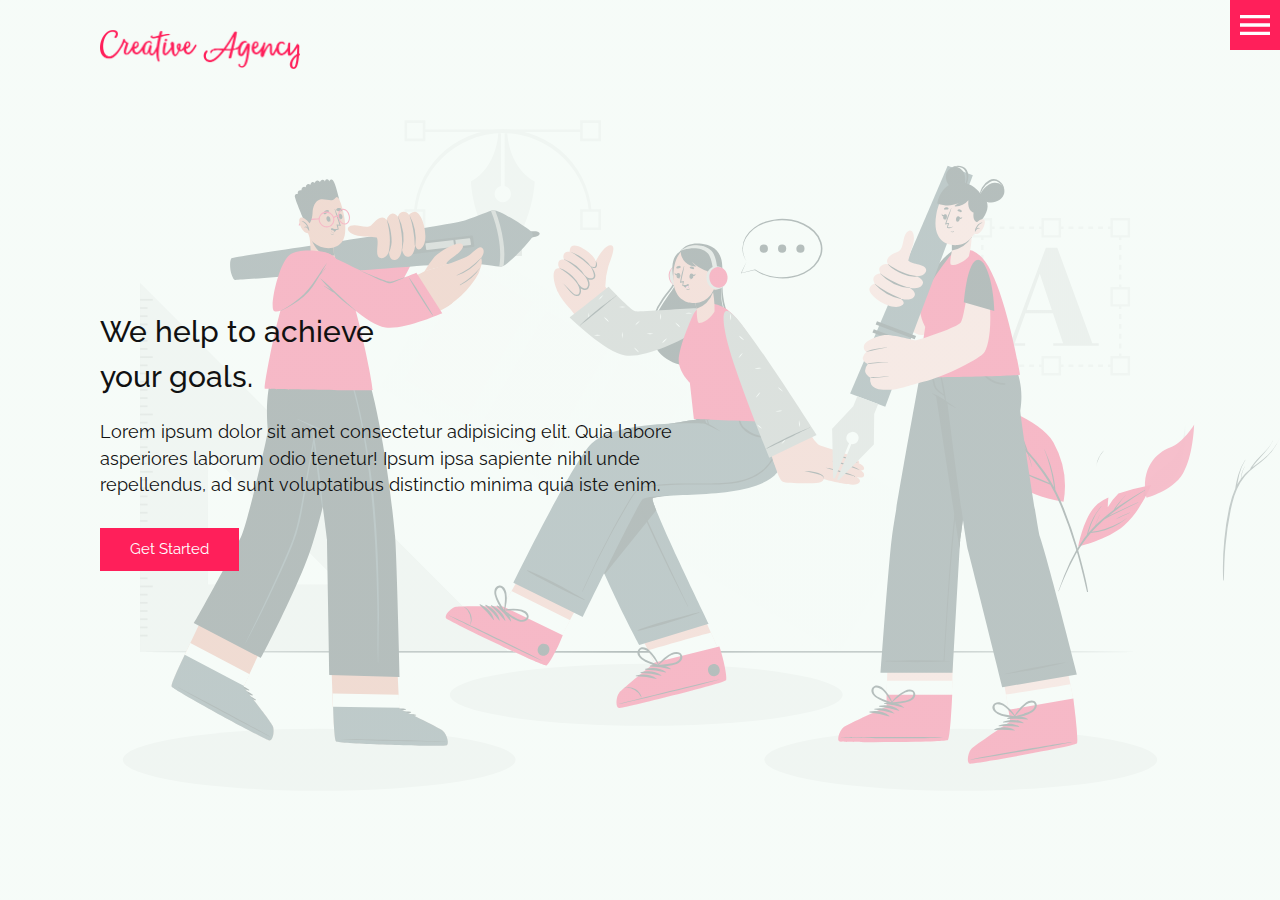
<file: index.html>
<!DOCTYPE html>
<html lang="en">
  <head>
    <meta charset="UTF-8" />
    <meta http-equiv="X-UA-Compatible" content="IE=edge" />
    <meta name="viewport" content="width=device-width, initial-scale=1.0" />
    <link rel="stylesheet" href="css/main.css" />
    <title>Creative Agency</title>
  </head>
  <body class="animated-bg">
    <!-- Header -->
    <header class="header">
      <div class="header__logo">
        <img src="images/logo.svg" alt="logo" />
      </div>
      <div class="toggle"></div>
      <div class="navigation">
        <ul class="navigation__list">
          <li class="navigation__item">
            <a class="navigation__link" href="index.html">Home</a>
          </li>
          <li class="navigation__item">
            <a class="navigation__link" href="services.html">Services</a>
          </li>
          <li class="navigation__item">
            <a class="navigation__link" href="work.html">Work</a>
          </li>
          <li class="navigation__item">
            <a class="navigation__link" href="contact.html">Contact</a>
          </li>
        </ul>

        <div class="header__social-bar">
          <ul class="navigation__list">
            <li class="navigation__item">
              <a class="navigation__link" href="https://facebook.com">
                <svg class="navigation__icon">
                  <use xlink:href="images/sprite.svg#facebook"></use>
                </svg>
              </a>
            </li>
            <li class="navigation__item">
              <a class="navigation__link" href="https://instagram.com">
                <svg class="navigation__icon">
                  <use xlink:href="images/sprite.svg#instagram"></use>
                </svg>
              </a>
            </li>
            <li class="navigation__item">
              <a class="navigation__link" href="https://twitter.com">
                <svg class="navigation__icon">
                  <use xlink:href="images/sprite.svg#twitter"></use>
                </svg>
              </a>
            </li>
          </ul>
          <a
            href="mailto:you@email.com"
            class="navigation__link navigation__link--email-icon"
          >
            <svg class="navigation__icon">
              <use
                xlink:href="images/sprite.svg#alternate_email_black_24dp"
              ></use>
            </svg>
          </a>
        </div>
      </div>
    </header>

    <!-- Section -->
    <section class="section">
      <div class="section__content">
        <h1 class="heading-1">
          We help to achieve <br />
          your goals.
        </h1>
        <p class="paragraph">
          Lorem ipsum dolor sit amet consectetur adipisicing elit. Quia labore
          asperiores laborum odio tenetur! Ipsum ipsa sapiente nihil unde
          repellendus, ad sunt voluptatibus distinctio minima quia iste enim.
        </p>
        <a href="contact.html" class="btn">Get Started</a>
      </div>
    </section>
    <script src="js/script.js"></script>
    <script type="text/javascript">
      document.addEventListener('DOMContentLoaded', function () {
        window.setTimeout(
          document.querySelector('svg').classList.add('animated'),
          1000
        );
      });
    </script>
  </body>
</html>
</file>
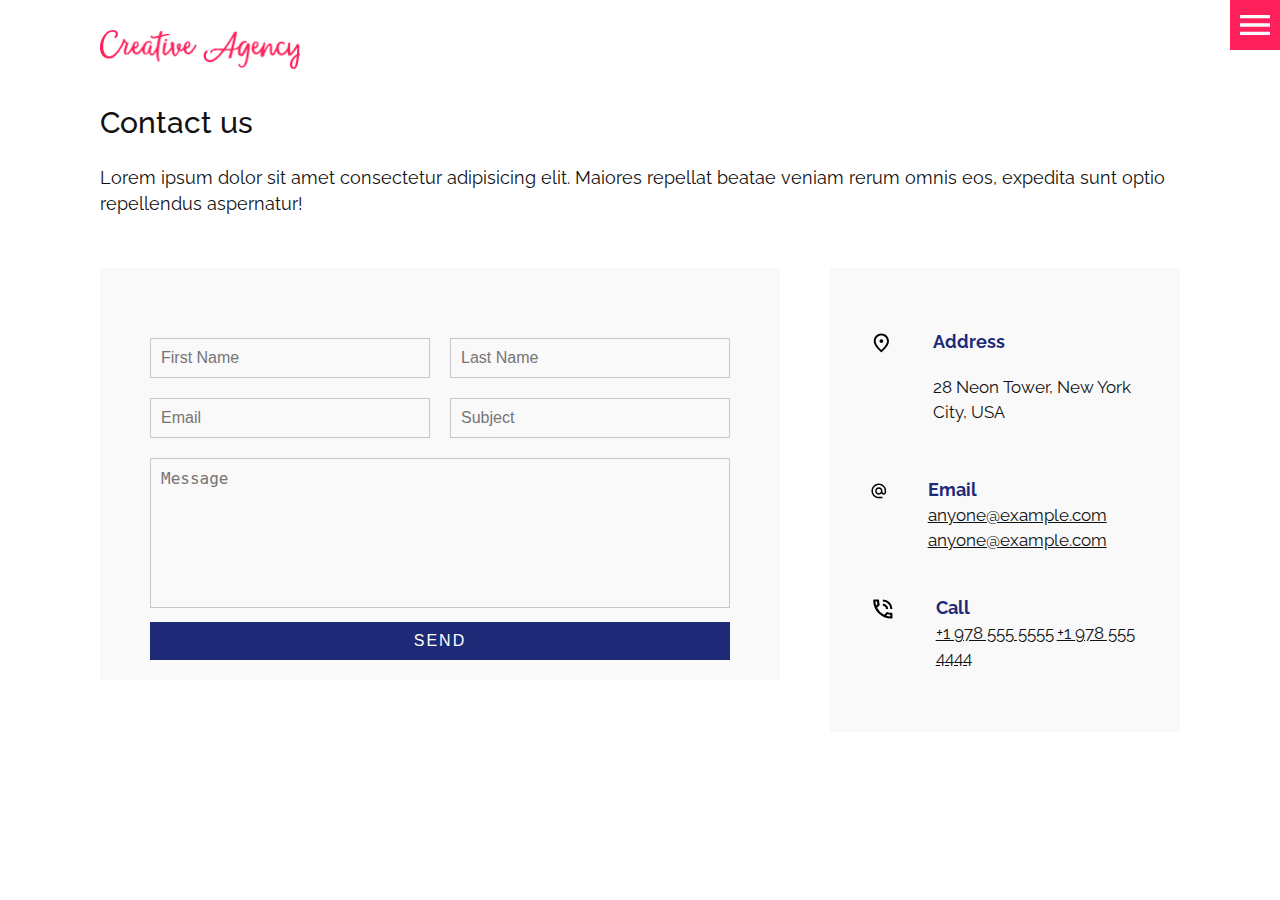
<file: contact.html>
<!DOCTYPE html>
<html lang="en">
  <head>
    <meta charset="UTF-8" />
    <meta http-equiv="X-UA-Compatible" content="IE=edge" />
    <meta name="viewport" content="width=device-width, initial-scale=1.0" />
    <link rel="stylesheet" href="css/main.css" />
    <title>Creative Agency | Services</title>
  </head>
  <body>
    <!-- Header -->
    <header class="header">
      <div class="header__logo">
        <img src="images/logo.svg" alt="logo" />
      </div>
      <div class="toggle"></div>
      <div class="navigation">
        <ul class="navigation__list">
          <li class="navigation__item">
            <a class="navigation__link" href="index.html">Home</a>
          </li>
          <li class="navigation__item">
            <a class="navigation__link" href="services.html">Services</a>
          </li>
          <li class="navigation__item">
            <a class="navigation__link" href="work.html">Work</a>
          </li>
          <li class="navigation__item">
            <a class="navigation__link" href="contact.html">Contact</a>
          </li>
        </ul>

        <div class="header__social-bar">
          <ul class="navigation__list">
            <li class="navigation__item">
              <a class="navigation__link" href="https://facebook.com">
                <svg class="navigation__icon">
                  <use xlink:href="images/sprite.svg#facebook"></use>
                </svg>
              </a>
            </li>
            <li class="navigation__item">
              <a class="navigation__link" href="https://instagram.com">
                <svg class="navigation__icon">
                  <use xlink:href="images/sprite.svg#instagram"></use>
                </svg>
              </a>
            </li>
            <li class="navigation__item">
              <a class="navigation__link" href="https://twitter.com">
                <svg class="navigation__icon">
                  <use xlink:href="images/sprite.svg#twitter"></use>
                </svg>
              </a>
            </li>
          </ul>
          <a
            href="mailto:you@email.com"
            class="navigation__link navigation__link--email-icon"
          >
            <svg class="navigation__icon">
              <use
                xlink:href="images/sprite.svg#alternate_email_black_24dp"
              ></use>
            </svg>
          </a>
        </div>
      </div>
    </header>

    <!-- Section -->
    <section class="section section-flex-column">
      <div class="section-contact">
        <div class="section-contact__title">
          <h1 class="heading-1">Contact us</h1>
          <p class="paragraph">
            Lorem ipsum dolor sit amet consectetur adipisicing elit. Maiores
            repellat beatae veniam rerum omnis eos, expedita sunt optio
            repellendus aspernatur!
          </p>
        </div>
        <div class="contact">
          <div class="contact__form">
            <form>
              <div class="row">
                <div class="input50">
                  <input type="text" placeholder="First Name" />
                </div>
                <div class="input50">
                  <input type="text" placeholder="Last Name" />
                </div>
              </div>
              <div class="row">
                <div class="input50">
                  <input type="text" placeholder="Email" />
                </div>
                <div class="input50">
                  <input type="text" placeholder="Subject" />
                </div>
              </div>
              <div class="row">
                <div class="input100">
                  <textarea placeholder="Message"></textarea>
                </div>
              </div>
              <div class="row">
                <div class="input100">
                  <input type="submit" value="Send" />
                </div>
              </div>
            </form>
          </div>
          <div class="contact__info">
            <div class="contact__info-box">
              <svg class="contact__info-icon">
                <use xlink:href="images/sprite.svg#place_black_24dp"></use>
              </svg>
              <div class="contact__info-details">
                <h4>Address</h4>
                <p class="paragraph">28 Neon Tower, New York City, USA</p>
              </div>
            </div>
            <div class="contact__info-box">
              <svg class="contact__info-icon">
                <use
                  xlink:href="images/sprite.svg#alternate_email_black_24dp"
                ></use>
              </svg>
              <div class="contact__info-details">
                <h4>Email</h4>
                <a href="mailto:anyone@example.com">anyone@example.com</a>
                <a href="mailto:anyone@example.com">anyone@example.com</a>
              </div>
            </div>
            <div class="contact__info-box">
              <svg class="contact__info-icon">
                <use
                  xlink:href="images/sprite.svg#phone_in_talk_black_24dp"
                ></use>
              </svg>
              <div class="contact__info-details">
                <h4>Call</h4>
                <a href="tel:+19785555555">+1 978 555 5555</a>
                <a href="tel:+19785554444">+1 978 555 4444</a>
              </div>
            </div>
          </div>
        </div>
      </div>
    </section>
    <script src="js/script.js"></script>
  </body>
</html>
</file>
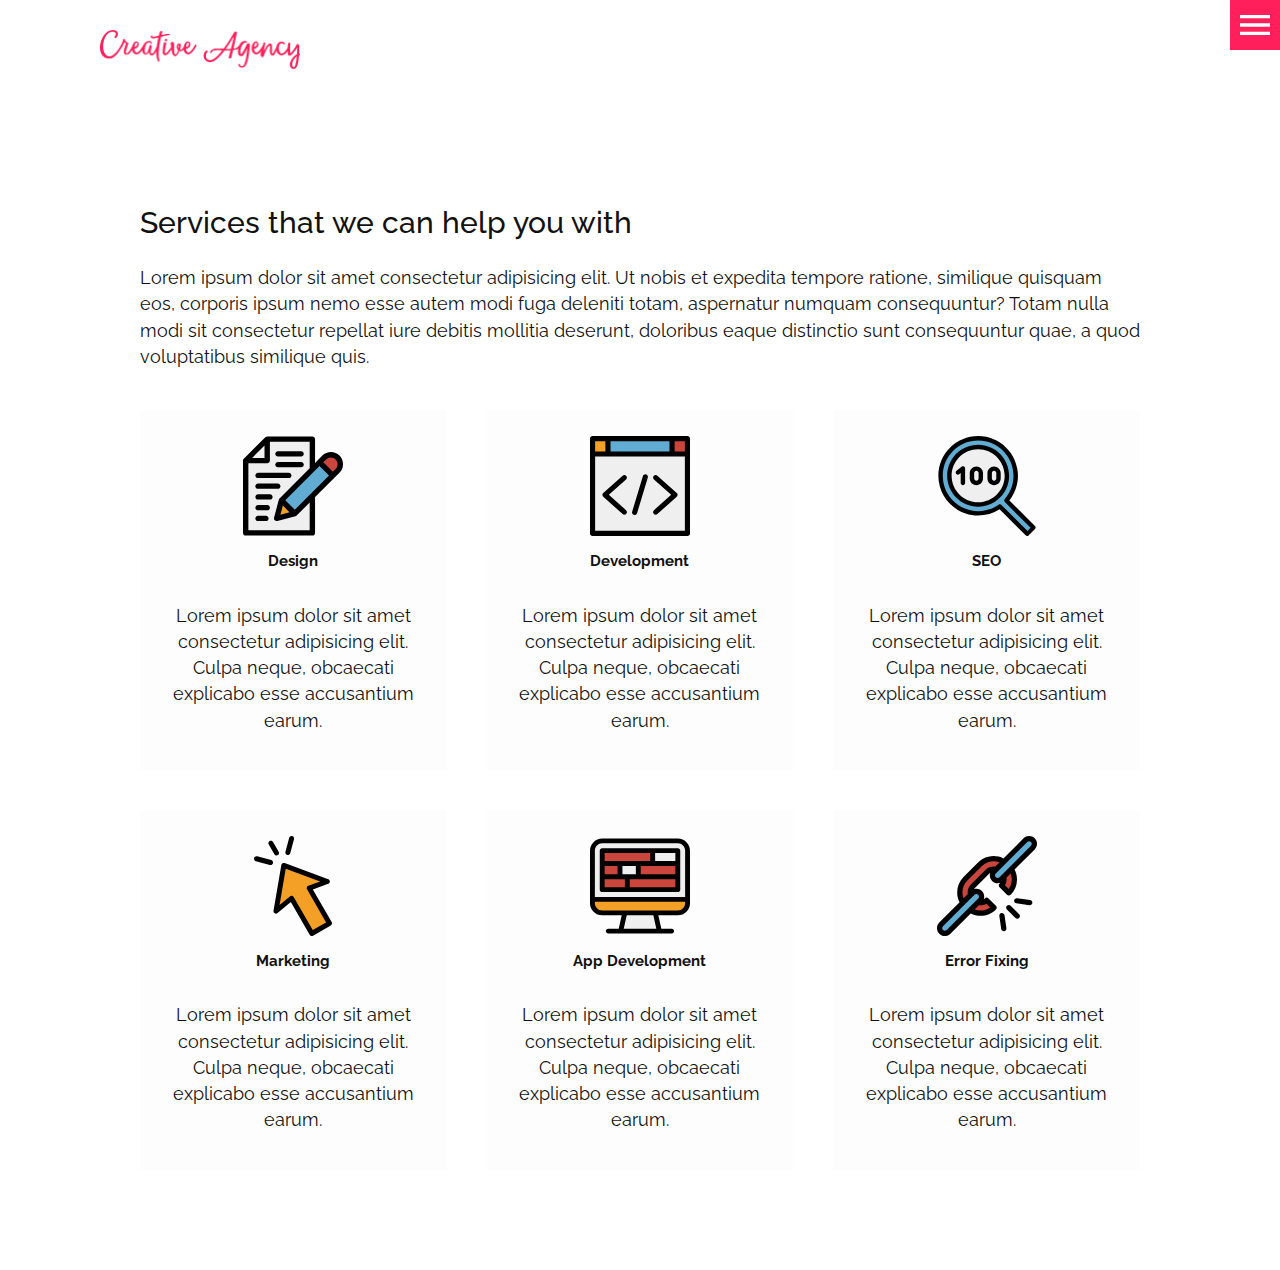
<file: services.html>
<!DOCTYPE html>
<html lang="en">
  <head>
    <meta charset="UTF-8" />
    <meta http-equiv="X-UA-Compatible" content="IE=edge" />
    <meta name="viewport" content="width=device-width, initial-scale=1.0" />
    <link rel="stylesheet" href="css/main.css" />
    <title>Creative Agency | Services</title>
  </head>
  <body>
    <!-- Header -->
    <header class="header">
      <div class="header__logo">
        <img src="images/logo.svg" alt="logo" />
      </div>
      <div class="toggle"></div>
      <div class="navigation">
        <ul class="navigation__list">
          <li class="navigation__item">
            <a class="navigation__link" href="index.html">Home</a>
          </li>
          <li class="navigation__item">
            <a class="navigation__link" href="services.html">Services</a>
          </li>
          <li class="navigation__item">
            <a class="navigation__link" href="work.html">Work</a>
          </li>
          <li class="navigation__item">
            <a class="navigation__link" href="contact.html">Contact</a>
          </li>
        </ul>

        <div class="header__social-bar">
          <ul class="navigation__list">
            <li class="navigation__item">
              <a class="navigation__link" href="https://facebook.com">
                <svg class="navigation__icon">
                  <use xlink:href="images/sprite.svg#facebook"></use>
                </svg>
              </a>
            </li>
            <li class="navigation__item">
              <a class="navigation__link" href="https://instagram.com">
                <svg class="navigation__icon">
                  <use xlink:href="images/sprite.svg#instagram"></use>
                </svg>
              </a>
            </li>
            <li class="navigation__item">
              <a class="navigation__link" href="https://twitter.com">
                <svg class="navigation__icon">
                  <use xlink:href="images/sprite.svg#twitter"></use>
                </svg>
              </a>
            </li>
          </ul>
          <a
            href="mailto:you@email.com"
            class="navigation__link navigation__link--email-icon"
          >
            <svg class="navigation__icon">
              <use
                xlink:href="images/sprite.svg#alternate_email_black_24dp"
              ></use>
            </svg>
          </a>
        </div>
      </div>
    </header>

    <!-- Section -->
    <section class="section section-flex-column">
      <div class="section-services">
        <div class="section-services__title">
          <h1 class="heading-1">Services that we can help you with</h1>
          <p class="paragraph">
            Lorem ipsum dolor sit amet consectetur adipisicing elit. Ut nobis et
            expedita tempore ratione, similique quisquam eos, corporis ipsum
            nemo esse autem modi fuga deleniti totam, aspernatur numquam
            consequuntur? Totam nulla modi sit consectetur repellat iure debitis
            mollitia deserunt, doloribus eaque distinctio sunt consequuntur
            quae, a quod voluptatibus similique quis.
          </p>
        </div>
        <div class="services">
          <div class="service">
            <div class="service__icon">
              <img
                class="service__icon-img"
                src="images/001.svg"
                alt=""
                srcset=""
              />
            </div>
            <h2 class="service__title">Design</h2>
            <p class="paragraph">
              Lorem ipsum dolor sit amet consectetur adipisicing elit. Culpa
              neque, obcaecati explicabo esse accusantium earum.
            </p>
          </div>
          <div class="service">
            <div class="service__icon">
              <img
                class="service__icon-img"
                src="images/002.svg"
                alt=""
                srcset=""
              />
            </div>
            <h2 class="service__title">Development</h2>
            <p class="paragraph">
              Lorem ipsum dolor sit amet consectetur adipisicing elit. Culpa
              neque, obcaecati explicabo esse accusantium earum.
            </p>
          </div>
          <div class="service">
            <div class="service__icon">
              <img
                class="service__icon-img"
                src="images/003.svg"
                alt=""
                srcset=""
              />
            </div>
            <h2 class="service__title">SEO</h2>
            <p class="paragraph">
              Lorem ipsum dolor sit amet consectetur adipisicing elit. Culpa
              neque, obcaecati explicabo esse accusantium earum.
            </p>
          </div>
          <div class="service">
            <div class="service__icon">
              <img
                class="service__icon-img"
                src="images/004.svg"
                alt=""
                srcset=""
              />
            </div>
            <h2 class="service__title">Marketing</h2>
            <p class="paragraph">
              Lorem ipsum dolor sit amet consectetur adipisicing elit. Culpa
              neque, obcaecati explicabo esse accusantium earum.
            </p>
          </div>
          <div class="service">
            <div class="service__icon">
              <img
                class="service__icon-img"
                src="images/005.svg"
                alt=""
                srcset=""
              />
            </div>
            <h2 class="service__title">App Development</h2>
            <p class="paragraph">
              Lorem ipsum dolor sit amet consectetur adipisicing elit. Culpa
              neque, obcaecati explicabo esse accusantium earum.
            </p>
          </div>
          <div class="service">
            <div class="service__icon">
              <img
                class="service__icon-img"
                src="images/006.svg"
                alt=""
                srcset=""
              />
            </div>
            <h2 class="service__title">Error Fixing</h2>
            <p class="paragraph">
              Lorem ipsum dolor sit amet consectetur adipisicing elit. Culpa
              neque, obcaecati explicabo esse accusantium earum.
            </p>
          </div>
        </div>
      </div>
    </section>
    <script src="js/script.js"></script>
  </body>
</html>
</file>
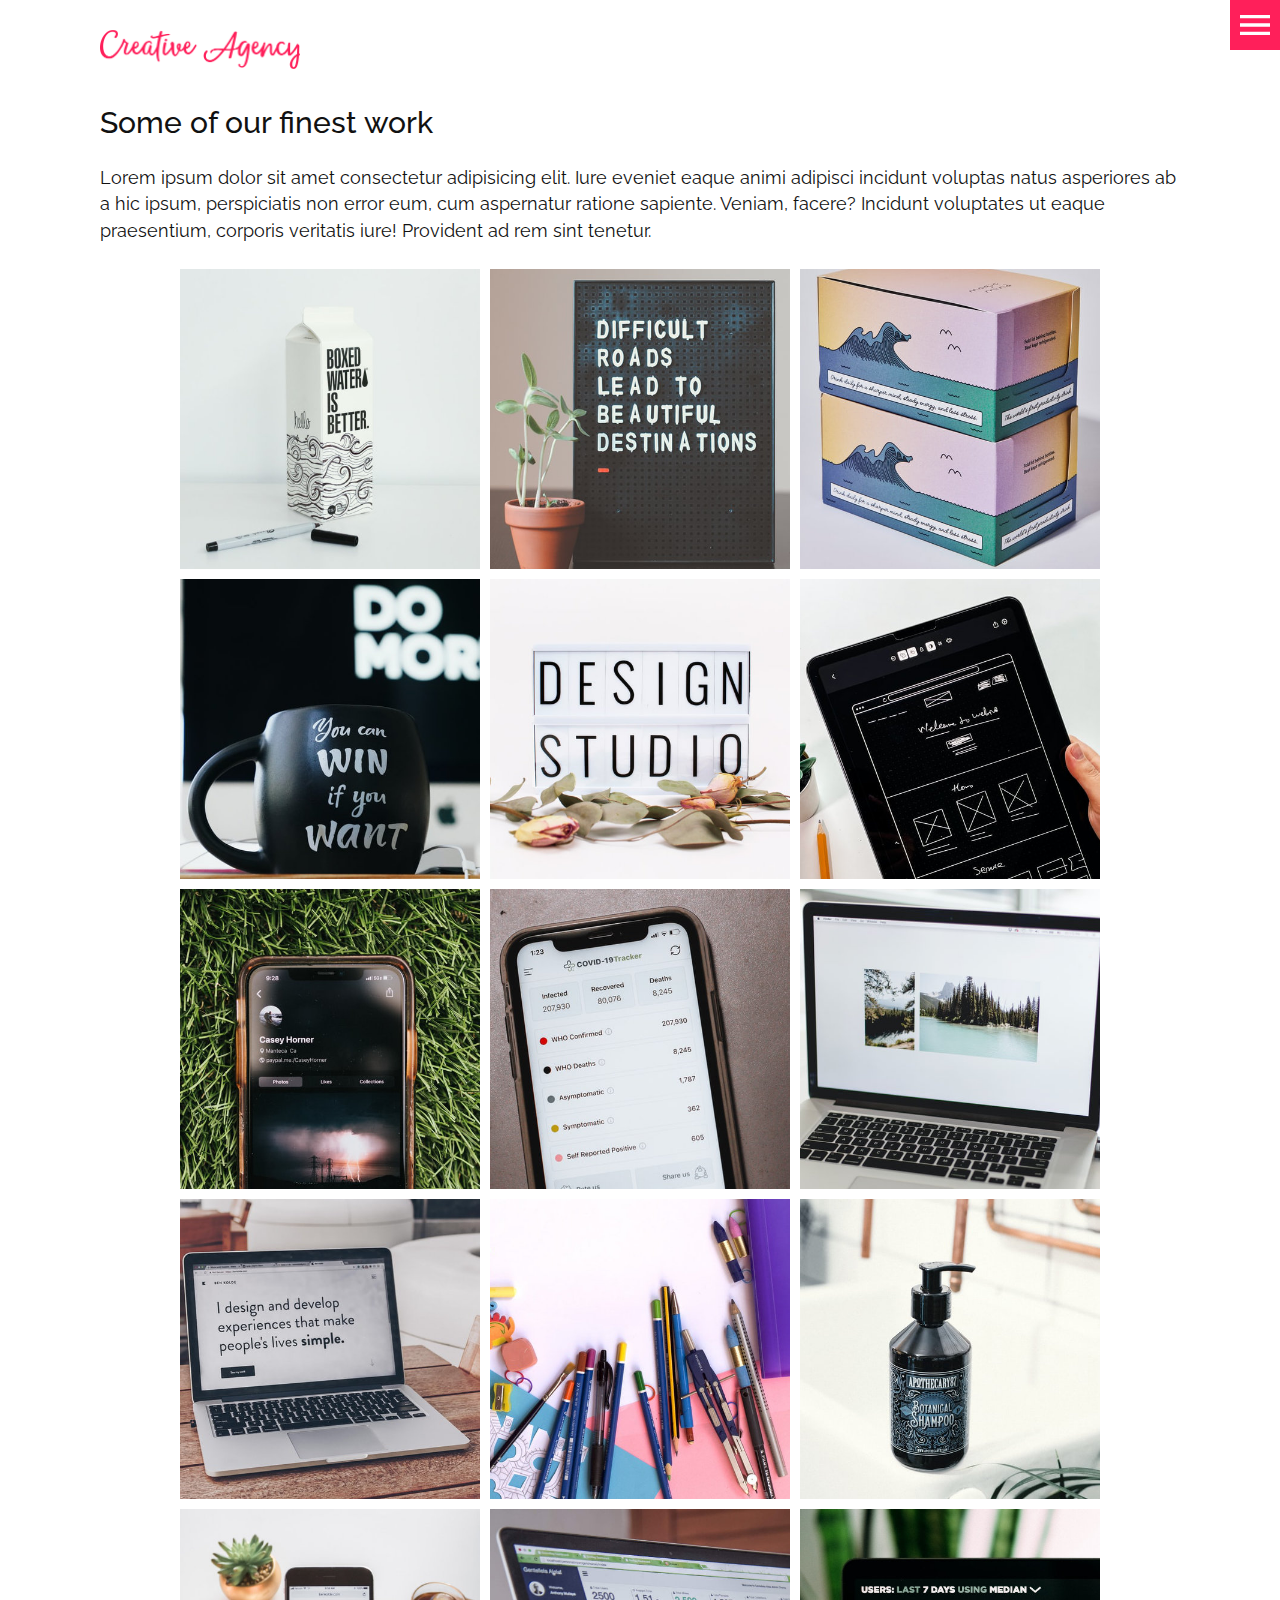
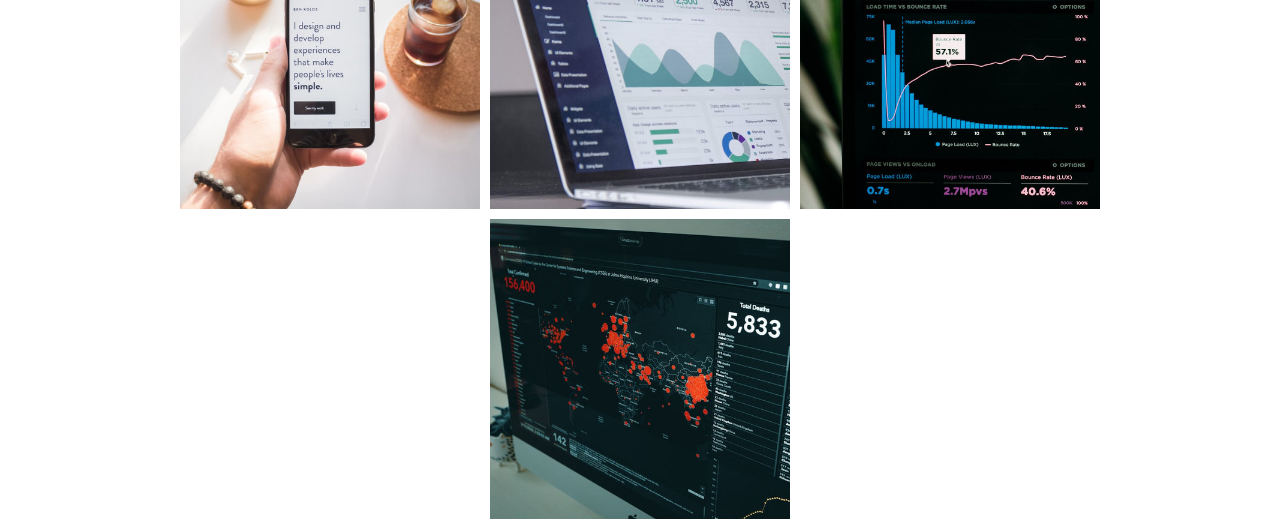
<file: work.html>
<!DOCTYPE html>
<html lang="en">
  <head>
    <meta charset="UTF-8" />
    <meta http-equiv="X-UA-Compatible" content="IE=edge" />
    <meta name="viewport" content="width=device-width, initial-scale=1.0" />
    <link rel="stylesheet" href="css/main.css" />
    <title>Creative Agency | Services</title>
  </head>
  <body>
    <!-- Header -->
    <header class="header">
      <div class="header__logo">
        <img src="images/logo.svg" alt="logo" />
      </div>
      <div class="toggle"></div>
      <div class="navigation">
        <ul class="navigation__list">
          <li class="navigation__item">
            <a class="navigation__link" href="index.html">Home</a>
          </li>
          <li class="navigation__item">
            <a class="navigation__link" href="services.html">Services</a>
          </li>
          <li class="navigation__item">
            <a class="navigation__link" href="work.html">Work</a>
          </li>
          <li class="navigation__item">
            <a class="navigation__link" href="contact.html">Contact</a>
          </li>
        </ul>

        <div class="header__social-bar">
          <ul class="navigation__list">
            <li class="navigation__item">
              <a class="navigation__link" href="https://facebook.com">
                <svg class="navigation__icon">
                  <use xlink:href="images/sprite.svg#facebook"></use>
                </svg>
              </a>
            </li>
            <li class="navigation__item">
              <a class="navigation__link" href="https://instagram.com">
                <svg class="navigation__icon">
                  <use xlink:href="images/sprite.svg#instagram"></use>
                </svg>
              </a>
            </li>
            <li class="navigation__item">
              <a class="navigation__link" href="https://twitter.com">
                <svg class="navigation__icon">
                  <use xlink:href="images/sprite.svg#twitter"></use>
                </svg>
              </a>
            </li>
          </ul>
          <a
            href="mailto:you@email.com"
            class="navigation__link navigation__link--email-icon"
          >
            <svg class="navigation__icon">
              <use
                xlink:href="images/sprite.svg#alternate_email_black_24dp"
              ></use>
            </svg>
          </a>
        </div>
      </div>
    </header>

    <!-- Section -->
    <section class="section section-flex-column">
      <div class="section-work">
        <div class="section-work__title">
          <h1 class="heading-1">Some of our finest work</h1>
          <p class="paragraph">
            Lorem ipsum dolor sit amet consectetur adipisicing elit. Iure
            eveniet eaque animi adipisci incidunt voluptas natus asperiores ab a
            hic ipsum, perspiciatis non error eum, cum aspernatur ratione
            sapiente. Veniam, facere? Incidunt voluptates ut eaque praesentium,
            corporis veritatis iure! Provident ad rem sint tenetur.
          </p>
        </div>

        <div class="portfolio">
          <div class="portfolio__item">
            <img src="images/portfolio-item1.jpg" alt="" srcset="" />
            <div class="action">
              <a href="#">Launch</a>
            </div>
          </div>

          <div class="portfolio__item">
            <img src="images/portfolio-item2.jpg" alt="" srcset="" />
            <div class="action">
              <a href="#">Launch</a>
            </div>
          </div>

          <div class="portfolio__item">
            <img src="images/portfolio-item3.jpg" alt="" srcset="" />
            <div class="action">
              <a href="#">Launch</a>
            </div>
          </div>

          <div class="portfolio__item">
            <img src="images/portfolio-item4.jpg" alt="" srcset="" />
            <div class="action">
              <a href="#">Launch</a>
            </div>
          </div>

          <div class="portfolio__item">
            <img src="images/portfolio-item5.jpg" alt="" srcset="" />
            <div class="action">
              <a href="#">Launch</a>
            </div>
          </div>

          <div class="portfolio__item">
            <img src="images/portfolio-item6.jpg" alt="" srcset="" />
            <div class="action">
              <a href="#">Launch</a>
            </div>
          </div>

          <div class="portfolio__item">
            <img src="images/portfolio-item7.jpg" alt="" srcset="" />
            <div class="action">
              <a href="#">Launch</a>
            </div>
          </div>

          <div class="portfolio__item">
            <img src="images/portfolio-item8.jpg" alt="" srcset="" />
            <div class="action">
              <a href="#">Launch</a>
            </div>
          </div>

          <div class="portfolio__item">
            <img src="images/portfolio-item9.jpg" alt="" srcset="" />
            <div class="action">
              <a href="#">Launch</a>
            </div>
          </div>

          <div class="portfolio__item">
            <img src="images/portfolio-item10.jpg" alt="" srcset="" />
            <div class="action">
              <a href="#">Launch</a>
            </div>
          </div>

          <div class="portfolio__item">
            <img src="images/portfolio-item11.jpg" alt="" srcset="" />
            <div class="action">
              <a href="#">Launch</a>
            </div>
          </div>

          <div class="portfolio__item">
            <img src="images/portfolio-item12.jpg" alt="" srcset="" />
            <div class="action">
              <a href="#">Launch</a>
            </div>
          </div>

          <div class="portfolio__item">
            <img src="images/portfolio-item13.jpg" alt="" srcset="" />
            <div class="action">
              <a href="#">Launch</a>
            </div>
          </div>

          <div class="portfolio__item">
            <img src="images/portfolio-item14.jpg" alt="" srcset="" />
            <div class="action">
              <a href="#">Launch</a>
            </div>
          </div>

          <div class="portfolio__item">
            <img src="images/portfolio-item15.jpg" alt="" srcset="" />
            <div class="action">
              <a href="#">Launch</a>
            </div>
          </div>

          <div class="portfolio__item">
            <img src="images/portfolio-item16.jpg" alt="" srcset="" />
            <div class="action">
              <a href="#">Launch</a>
            </div>
          </div>
        </div>
      </div>
    </section>
    <script src="js/script.js"></script>
  </body>
</html>
</file>
